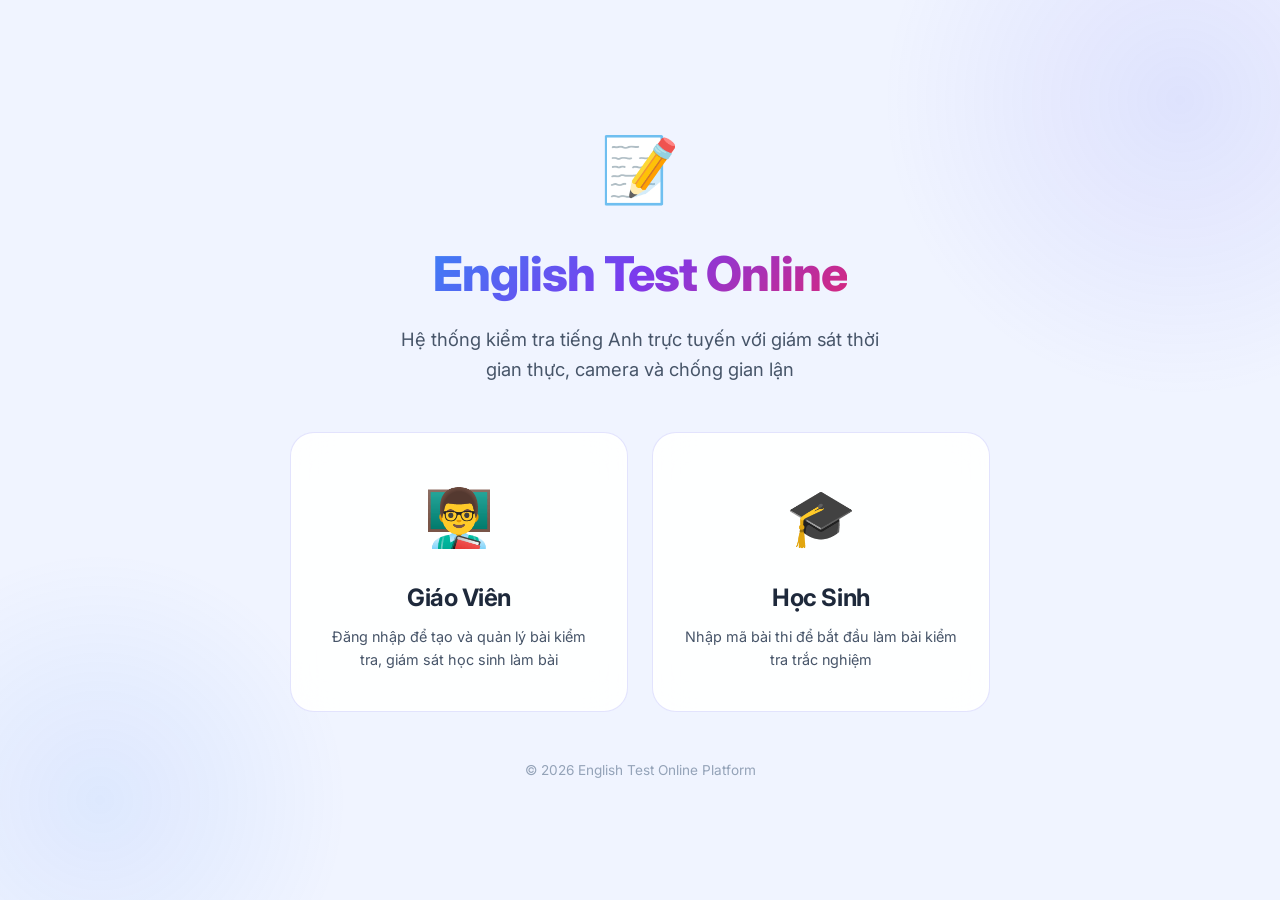
<file: index.html>
<!DOCTYPE html>
<html lang="vi">

<head>
  <meta charset="UTF-8">
  <meta name="viewport" content="width=device-width, initial-scale=1.0">
  <meta name="description" content="Hệ thống kiểm tra tiếng Anh trực tuyến cho học sinh - Online English Test Platform">
  <title>English Test Online - Hệ Thống Kiểm Tra Tiếng Anh</title>
  <link rel="stylesheet" href="css/style.css">
  <link rel="icon"
    href="data:image/svg+xml,<svg xmlns=%22http://www.w3.org/2000/svg%22 viewBox=%220 0 100 100%22><text y=%22.9em%22 font-size=%2290%22>📝</text></svg>">
</head>

<body>
  <div class="bg-animated"></div>

  <div class="landing-page">
    <div class="landing-logo">📝</div>
    <h1 class="landing-title">English Test Online</h1>
    <p class="landing-subtitle">Hệ thống kiểm tra tiếng Anh trực tuyến với giám sát thời gian thực, camera và chống gian
      lận</p>

    <div class="landing-cards">
      <a href="teacher/" class="role-card" id="admin-card">
        <span class="role-card-icon">👨‍🏫</span>
        <h2 class="role-card-title">Giáo Viên</h2>
        <p class="role-card-desc">Đăng nhập để tạo và quản lý bài kiểm tra, giám sát học sinh làm bài</p>
      </a>

      <a href="student/" class="role-card" id="student-card">
        <span class="role-card-icon">🎓</span>
        <h2 class="role-card-title">Học Sinh</h2>
        <p class="role-card-desc">Nhập mã bài thi để bắt đầu làm bài kiểm tra trắc nghiệm</p>
      </a>
    </div>

    <p style="margin-top: 48px; color: var(--text-muted); font-size: 0.85rem;">
      © 2026 English Test Online Platform
    </p>
  </div>
</body>

</html>
</file>
<file: css/style.css>
@import url('https://fonts.googleapis.com/css2?family=Inter:wght@300;400;500;600;700;800&display=swap');

/* ===== CSS VARIABLES – LIGHT THEME ===== */
:root {
  --bg-primary: #f0f4ff;
  --bg-secondary: #ffffff;
  --bg-card: rgba(255, 255, 255, 0.92);
  --bg-glass: rgba(99, 102, 241, 0.06);
  --border-glass: rgba(99, 102, 241, 0.18);
  --text-primary: #1e293b;
  --text-secondary: #475569;
  --text-muted: #94a3b8;
  --accent-blue: #3b82f6;
  --accent-purple: #7c3aed;
  --accent-cyan: #0891b2;
  --accent-green: #059669;
  --accent-red: #dc2626;
  --accent-orange: #d97706;
  --accent-pink: #db2777;
  --gradient-main: linear-gradient(135deg, #3b82f6, #7c3aed, #db2777);
  --gradient-card: linear-gradient(135deg, rgba(59,130,246,0.08), rgba(124,58,237,0.08));
  --gradient-btn: linear-gradient(135deg, #3b82f6, #7c3aed);
  --gradient-danger: linear-gradient(135deg, #dc2626, #b91c1c);
  --gradient-success: linear-gradient(135deg, #059669, #047857);
  --shadow-lg: 0 20px 60px rgba(99, 102, 241, 0.15);
  --shadow-glow: 0 0 30px rgba(59, 130, 246, 0.2);
  --radius-sm: 8px;
  --radius-md: 12px;
  --radius-lg: 16px;
  --radius-xl: 24px;
  --transition: all 0.3s cubic-bezier(0.4, 0, 0.2, 1);
}

/* ===== RESET ===== */
*,
*::before,
*::after {
  margin: 0;
  padding: 0;
  box-sizing: border-box;
}

html {
  scroll-behavior: smooth;
}

body {
  font-family: 'Inter', -apple-system, BlinkMacSystemFont, sans-serif;
  background: var(--bg-primary);
  color: var(--text-primary);
  min-height: 100vh;
  overflow-x: hidden;
  line-height: 1.6;
}

/* ===== ANIMATED BACKGROUND ===== */
.bg-animated {
  position: fixed;
  top: 0;
  left: 0;
  width: 100%;
  height: 100%;
  z-index: -1;
  overflow: hidden;
}

.bg-animated::before {
  content: '';
  position: absolute;
  width: 600px;
  height: 600px;
  background: radial-gradient(circle, rgba(99, 102, 241, 0.12), transparent 70%);
  top: -200px;
  right: -200px;
  animation: float 15s ease-in-out infinite;
}

.bg-animated::after {
  content: '';
  position: absolute;
  width: 500px;
  height: 500px;
  background: radial-gradient(circle, rgba(59, 130, 246, 0.1), transparent 70%);
  bottom: -150px;
  left: -150px;
  animation: float 20s ease-in-out infinite reverse;
}

@keyframes float {

  0%,
  100% {
    transform: translate(0, 0) scale(1);
  }

  33% {
    transform: translate(30px, -30px) scale(1.05);
  }

  66% {
    transform: translate(-20px, 20px) scale(0.95);
  }
}

@keyframes fadeInUp {
  from {
    opacity: 0;
    transform: translateY(30px);
  }

  to {
    opacity: 1;
    transform: translateY(0);
  }
}

@keyframes fadeIn {
  from {
    opacity: 0;
  }

  to {
    opacity: 1;
  }
}

@keyframes slideInLeft {
  from {
    opacity: 0;
    transform: translateX(-40px);
  }

  to {
    opacity: 1;
    transform: translateX(0);
  }
}

@keyframes slideInRight {
  from {
    opacity: 0;
    transform: translateX(40px);
  }

  to {
    opacity: 1;
    transform: translateX(0);
  }
}

@keyframes pulse {

  0%,
  100% {
    transform: scale(1);
  }

  50% {
    transform: scale(1.05);
  }
}

@keyframes pulseGlow {

  0%,
  100% {
    box-shadow: 0 0 5px rgba(239, 68, 68, 0.5);
  }

  50% {
    box-shadow: 0 0 20px rgba(239, 68, 68, 0.8), 0 0 40px rgba(239, 68, 68, 0.4);
  }
}

@keyframes shimmer {
  0% {
    background-position: -200% center;
  }

  100% {
    background-position: 200% center;
  }
}

@keyframes spin {
  to {
    transform: rotate(360deg);
  }
}

/* ===== SCROLLBAR ===== */
::-webkit-scrollbar {
  width: 8px;
}

::-webkit-scrollbar-track {
  background: #e2e8f0;
}

::-webkit-scrollbar-thumb {
  background: var(--accent-blue);
  border-radius: 4px;
}

::-webkit-scrollbar-thumb:hover {
  background: var(--accent-purple);
}

/* ===== TYPOGRAPHY ===== */
h1,
h2,
h3 {
  font-weight: 700;
  letter-spacing: -0.02em;
}

/* ===== CONTAINER ===== */
.container {
  max-width: 1200px;
  margin: 0 auto;
  padding: 0 24px;
}

/* ===== BUTTONS ===== */
.btn {
  display: inline-flex;
  align-items: center;
  justify-content: center;
  gap: 8px;
  padding: 12px 28px;
  border: none;
  border-radius: var(--radius-md);
  font-family: 'Inter', sans-serif;
  font-size: 0.95rem;
  font-weight: 600;
  cursor: pointer;
  transition: var(--transition);
  text-decoration: none;
  position: relative;
  overflow: hidden;
}

.btn::after {
  content: '';
  position: absolute;
  inset: 0;
  background: linear-gradient(135deg, rgba(255, 255, 255, 0.1), transparent);
  opacity: 0;
  transition: opacity 0.3s;
}

.btn:hover::after {
  opacity: 1;
}

.btn-primary {
  background: var(--gradient-btn);
  color: white;
  box-shadow: 0 4px 15px rgba(59, 130, 246, 0.4);
}

.btn-primary:hover {
  transform: translateY(-2px);
  box-shadow: 0 8px 25px rgba(59, 130, 246, 0.5);
}

.btn-danger {
  background: var(--gradient-danger);
  color: white;
  box-shadow: 0 4px 15px rgba(239, 68, 68, 0.3);
}

.btn-danger:hover {
  transform: translateY(-2px);
  box-shadow: 0 8px 25px rgba(239, 68, 68, 0.4);
}

.btn-success {
  background: var(--gradient-success);
  color: white;
  box-shadow: 0 4px 15px rgba(16, 185, 129, 0.3);
}

.btn-success:hover {
  transform: translateY(-2px);
  box-shadow: 0 8px 25px rgba(16, 185, 129, 0.4);
}

.btn-outline {
  background: transparent;
  color: var(--text-primary);
  border: 1px solid var(--border-glass);
}

.btn-outline:hover {
  background: var(--bg-glass);
  border-color: var(--accent-blue);
}

.btn-sm {
  padding: 8px 16px;
  font-size: 0.85rem;
}

.btn-lg {
  padding: 16px 40px;
  font-size: 1.1rem;
  border-radius: var(--radius-lg);
}

.btn-icon {
  width: 40px;
  height: 40px;
  padding: 0;
  border-radius: var(--radius-sm);
}

/* ===== CARDS ===== */
.card {
  background: var(--bg-card);
  backdrop-filter: blur(20px);
  border: 1px solid var(--border-glass);
  border-radius: var(--radius-lg);
  padding: 24px;
  transition: var(--transition);
}

.card:hover {
  border-color: rgba(59, 130, 246, 0.3);
  box-shadow: var(--shadow-glow);
}

.card-header {
  display: flex;
  align-items: center;
  justify-content: space-between;
  margin-bottom: 20px;
  padding-bottom: 16px;
  border-bottom: 1px solid var(--border-glass);
}

.card-title {
  font-size: 1.2rem;
  font-weight: 600;
  background: var(--gradient-main);
  -webkit-background-clip: text;
  -webkit-text-fill-color: transparent;
  background-clip: text;
}

/* ===== FORM ELEMENTS ===== */
.form-group {
  margin-bottom: 20px;
}

.form-label {
  display: block;
  margin-bottom: 8px;
  font-size: 0.9rem;
  font-weight: 500;
  color: var(--text-secondary);
}

.form-input,
.form-select,
.form-textarea {
  width: 100%;
  padding: 12px 16px;
  background: var(--bg-glass);
  border: 1px solid var(--border-glass);
  border-radius: var(--radius-md);
  color: var(--text-primary);
  font-family: 'Inter', sans-serif;
  font-size: 0.95rem;
  transition: var(--transition);
  outline: none;
}

.form-input:focus,
.form-select:focus,
.form-textarea:focus {
  border-color: var(--accent-blue);
  box-shadow: 0 0 0 3px rgba(59, 130, 246, 0.2);
}

.form-input::placeholder {
  color: var(--text-muted);
}

.form-textarea {
  min-height: 100px;
  resize: vertical;
}

.form-select {
  cursor: pointer;
}

.form-select option {
  background: #ffffff;
  color: var(--text-primary);
}

/* ===== LANDING PAGE ===== */
.landing-page {
  min-height: 100vh;
  display: flex;
  flex-direction: column;
  align-items: center;
  justify-content: center;
  text-align: center;
  padding: 40px 20px;
}

.landing-logo {
  font-size: 4rem;
  margin-bottom: 16px;
  animation: fadeInUp 0.8s ease-out;
}

.landing-title {
  font-size: 3rem;
  font-weight: 800;
  background: var(--gradient-main);
  -webkit-background-clip: text;
  -webkit-text-fill-color: transparent;
  background-clip: text;
  margin-bottom: 12px;
  animation: fadeInUp 0.8s ease-out 0.1s both;
}

.landing-subtitle {
  font-size: 1.15rem;
  color: var(--text-secondary);
  max-width: 500px;
  margin-bottom: 48px;
  animation: fadeInUp 0.8s ease-out 0.2s both;
}

.landing-cards {
  display: grid;
  grid-template-columns: repeat(2, 1fr);
  gap: 24px;
  max-width: 700px;
  width: 100%;
  animation: fadeInUp 0.8s ease-out 0.3s both;
}

.role-card {
  background: var(--bg-card);
  backdrop-filter: blur(20px);
  border: 1px solid var(--border-glass);
  border-radius: var(--radius-xl);
  padding: 40px 30px;
  cursor: pointer;
  transition: var(--transition);
  text-decoration: none;
  color: var(--text-primary);
  position: relative;
  overflow: hidden;
}

.role-card::before {
  content: '';
  position: absolute;
  inset: 0;
  background: var(--gradient-card);
  opacity: 0;
  transition: opacity 0.3s;
}

.role-card:hover {
  transform: translateY(-8px);
  border-color: rgba(59, 130, 246, 0.4);
  box-shadow: var(--shadow-lg), var(--shadow-glow);
}

.role-card:hover::before {
  opacity: 1;
}

.role-card-icon {
  font-size: 3.5rem;
  margin-bottom: 16px;
  display: block;
  position: relative;
  z-index: 1;
}

.role-card-title {
  font-size: 1.5rem;
  font-weight: 700;
  margin-bottom: 8px;
  position: relative;
  z-index: 1;
}

.role-card-desc {
  font-size: 0.9rem;
  color: var(--text-secondary);
  position: relative;
  z-index: 1;
}

/* ===== LOGIN PAGE ===== */
.login-container {
  min-height: 100vh;
  display: flex;
  align-items: center;
  justify-content: center;
  padding: 20px;
}

.login-box {
  width: 100%;
  max-width: 420px;
  animation: fadeInUp 0.6s ease-out;
}

.login-header {
  text-align: center;
  margin-bottom: 32px;
}

.login-header h1 {
  font-size: 1.8rem;
  margin-bottom: 8px;
  background: var(--gradient-main);
  -webkit-background-clip: text;
  -webkit-text-fill-color: transparent;
  background-clip: text;
}

.login-header p {
  color: var(--text-secondary);
}

.login-form .btn {
  width: 100%;
  margin-top: 8px;
}

/* ===== ADMIN DASHBOARD ===== */
.dashboard {
  min-height: 100vh;
  display: flex;
}

.sidebar {
  width: 260px;
  background: var(--bg-secondary);
  border-right: 1px solid var(--border-glass);
  padding: 24px 16px;
  display: flex;
  flex-direction: column;
  position: fixed;
  top: 0;
  left: 0;
  bottom: 0;
  z-index: 100;
  animation: slideInLeft 0.5s ease-out;
}

.sidebar-logo {
  display: flex;
  align-items: center;
  gap: 12px;
  padding: 8px 12px;
  margin-bottom: 32px;
}

.sidebar-logo span:first-child {
  font-size: 2rem;
}

.sidebar-logo span:last-child {
  font-size: 1.2rem;
  font-weight: 700;
  background: var(--gradient-main);
  -webkit-background-clip: text;
  -webkit-text-fill-color: transparent;
  background-clip: text;
}

.sidebar-nav {
  flex: 1;
  display: flex;
  flex-direction: column;
  gap: 4px;
}

.nav-item {
  display: flex;
  align-items: center;
  gap: 12px;
  padding: 12px 16px;
  border-radius: var(--radius-md);
  cursor: pointer;
  transition: var(--transition);
  font-size: 0.95rem;
  color: var(--text-secondary);
  border: none;
  background: none;
  width: 100%;
  text-align: left;
  font-family: 'Inter', sans-serif;
}

.nav-item:hover {
  background: var(--bg-glass);
  color: var(--text-primary);
}

.nav-item.active {
  background: rgba(59, 130, 246, 0.15);
  color: var(--accent-blue);
  font-weight: 600;
}

.nav-item-icon {
  font-size: 1.3rem;
  width: 28px;
  text-align: center;
}

.sidebar-footer {
  padding-top: 16px;
  border-top: 1px solid var(--border-glass);
}

.main-content {
  flex: 1;
  margin-left: 260px;
  padding: 32px;
  animation: fadeIn 0.5s ease-out;
}

.page-header {
  margin-bottom: 32px;
}

.page-title {
  font-size: 2rem;
  font-weight: 800;
  margin-bottom: 8px;
}

.page-subtitle {
  color: var(--text-secondary);
}

/* ===== TAB SECTIONS ===== */
.tab-content {
  display: none;
}

.tab-content.active {
  display: block;
  animation: fadeIn 0.4s ease-out;
}

/* ===== STATS ROW ===== */
.stats-row {
  display: grid;
  grid-template-columns: repeat(auto-fit, minmax(220px, 1fr));
  gap: 20px;
  margin-bottom: 32px;
}

.stat-card {
  background: var(--bg-card);
  backdrop-filter: blur(20px);
  border: 1px solid var(--border-glass);
  border-radius: var(--radius-lg);
  padding: 24px;
  display: flex;
  align-items: center;
  gap: 16px;
  transition: var(--transition);
}

.stat-card:hover {
  transform: translateY(-4px);
  box-shadow: var(--shadow-glow);
}

.stat-icon {
  width: 56px;
  height: 56px;
  border-radius: var(--radius-md);
  display: flex;
  align-items: center;
  justify-content: center;
  font-size: 1.5rem;
}

.stat-icon.blue {
  background: rgba(59, 130, 246, 0.15);
}

.stat-icon.green {
  background: rgba(16, 185, 129, 0.15);
}

.stat-icon.purple {
  background: rgba(139, 92, 246, 0.15);
}

.stat-icon.red {
  background: rgba(239, 68, 68, 0.15);
}

.stat-icon.orange {
  background: rgba(245, 158, 11, 0.15);
}

.stat-value {
  font-size: 2rem;
  font-weight: 800;
  line-height: 1;
}

.stat-label {
  font-size: 0.85rem;
  color: var(--text-secondary);
  margin-top: 4px;
}

/* ===== QUESTION BUILDER ===== */
.question-item {
  background: var(--bg-glass);
  border: 1px solid var(--border-glass);
  border-radius: var(--radius-md);
  padding: 20px;
  margin-bottom: 16px;
  position: relative;
  animation: fadeInUp 0.3s ease-out;
}

.question-number {
  position: absolute;
  top: -10px;
  left: 16px;
  background: var(--gradient-btn);
  color: white;
  padding: 2px 12px;
  border-radius: 20px;
  font-size: 0.8rem;
  font-weight: 600;
}

.question-remove {
  position: absolute;
  top: 8px;
  right: 8px;
  background: none;
  border: none;
  color: var(--accent-red);
  cursor: pointer;
  font-size: 1.2rem;
  padding: 4px 8px;
  border-radius: var(--radius-sm);
  transition: var(--transition);
}

.question-remove:hover {
  background: rgba(239, 68, 68, 0.15);
}

.reading-group-remove {
  background: none;
  border: none;
  color: var(--accent-red);
  cursor: pointer;
  font-size: 1.2rem;
  padding: 4px 8px;
  border-radius: var(--radius-sm);
  transition: var(--transition);
  flex-shrink: 0;
}

.reading-group-remove:hover {
  background: rgba(239, 68, 68, 0.15);
}

.options-grid {
  display: grid;
  grid-template-columns: 1fr 1fr;
  gap: 12px;
  margin-top: 12px;
}

.option-item {
  display: flex;
  align-items: center;
  gap: 8px;
}

.option-label {
  background: var(--gradient-btn);
  color: white;
  width: 28px;
  height: 28px;
  border-radius: 50%;
  display: flex;
  align-items: center;
  justify-content: center;
  font-size: 0.8rem;
  font-weight: 700;
  flex-shrink: 0;
}

.option-item .form-input {
  flex: 1;
}

.correct-answer-group {
  margin-top: 12px;
  display: flex;
  align-items: center;
  gap: 12px;
}

.correct-answer-group label {
  font-size: 0.85rem;
  color: var(--text-secondary);
}

.correct-answer-group select {
  padding: 6px 12px;
  background: var(--bg-glass);
  border: 1px solid var(--accent-green);
  border-radius: var(--radius-sm);
  color: var(--accent-green);
  font-family: 'Inter', sans-serif;
  font-weight: 600;
  outline: none;
}

.correct-answer-group select option {
  background: var(--bg-secondary);
}

/* ===== QUESTION PAGINATION (Admin) ===== */
.question-pagination {
  display: flex;
  align-items: center;
  justify-content: center;
  gap: 16px;
  margin-bottom: 16px;
  padding: 12px;
  background: var(--bg-glass);
  border: 1px solid var(--border-glass);
  border-radius: var(--radius-md);
}

.question-page-info {
  font-size: 0.95rem;
  font-weight: 700;
  background: var(--gradient-btn);
  -webkit-background-clip: text;
  -webkit-text-fill-color: transparent;
  background-clip: text;
  min-width: 80px;
  text-align: center;
}

/* ===== RICH TEXT EDITOR ===== */
.richtext-editor {
  cursor: text;
  overflow-y: auto;
}

.richtext-editor:empty:before {
  content: attr(data-placeholder);
  color: var(--text-muted);
  pointer-events: none;
}

.richtext-editor:focus {
  border-color: var(--accent-blue);
  box-shadow: 0 0 0 3px rgba(59, 130, 246, 0.2);
  outline: none;
}

.richtext-editor b,
.richtext-editor strong {
  font-weight: 700;
  color: var(--text-primary);
}

.richtext-editor i,
.richtext-editor em {
  font-style: italic;
}

.richtext-editor u {
  text-decoration: underline;
}

/* ===== PASSAGE RICH TEXT DISPLAY ===== */
.passage-richtext b,
.passage-richtext strong {
  font-weight: 700;
}

.passage-richtext i,
.passage-richtext em {
  font-style: italic;
}

.passage-richtext u {
  text-decoration: underline;
}

/* ===== MONITORING ===== */
.monitor-grid {
  display: grid;
  grid-template-columns: repeat(auto-fill, minmax(280px, 1fr));
  gap: 16px;
}

.student-monitor-card {
  background: var(--bg-card);
  border: 1px solid var(--border-glass);
  border-radius: var(--radius-lg);
  padding: 16px;
  transition: var(--transition);
}

.student-monitor-card.cheating {
  border-color: var(--accent-red);
  animation: pulseGlow 2s infinite;
}

.student-monitor-card.cancelled {
  border-color: var(--accent-red);
  opacity: 0.6;
}

.student-monitor-card.completed {
  border-color: var(--accent-green);
}

.student-monitor-header {
  display: flex;
  align-items: center;
  justify-content: space-between;
  margin-bottom: 12px;
}

.student-name {
  font-weight: 600;
  font-size: 1rem;
}

.student-status {
  font-size: 0.75rem;
  padding: 4px 10px;
  border-radius: 20px;
  font-weight: 600;
}

.status-active {
  background: rgba(16, 185, 129, 0.15);
  color: var(--accent-green);
}

.status-warning {
  background: rgba(245, 158, 11, 0.15);
  color: var(--accent-orange);
}

.status-cancelled {
  background: rgba(239, 68, 68, 0.15);
  color: var(--accent-red);
}

.status-completed {
  background: rgba(59, 130, 246, 0.15);
  color: var(--accent-blue);
}

.student-camera {
  width: 100%;
  aspect-ratio: 4/3;
  background: var(--bg-secondary);
  border-radius: var(--radius-sm);
  margin-bottom: 12px;
  display: flex;
  align-items: center;
  justify-content: center;
  overflow: hidden;
  border: 1px solid var(--border-glass);
}

.student-camera img {
  width: 100%;
  height: 100%;
  object-fit: cover;
}

.student-camera .no-camera {
  color: var(--text-muted);
  font-size: 0.85rem;
  text-align: center;
}

.student-info-row {
  display: flex;
  justify-content: space-between;
  font-size: 0.85rem;
  color: var(--text-secondary);
  margin-bottom: 4px;
}

.violation-badge {
  display: inline-flex;
  align-items: center;
  gap: 4px;
  padding: 2px 8px;
  background: rgba(239, 68, 68, 0.15);
  color: var(--accent-red);
  border-radius: 12px;
  font-size: 0.75rem;
  font-weight: 600;
}

/* ===== HISTORY TABLE ===== */
.table-container {
  overflow-x: auto;
}

.data-table {
  width: 100%;
  border-collapse: separate;
  border-spacing: 0;
}

.data-table th {
  background: var(--bg-glass);
  padding: 14px 16px;
  text-align: left;
  font-size: 0.85rem;
  font-weight: 600;
  color: var(--text-secondary);
  text-transform: uppercase;
  letter-spacing: 0.05em;
  border-bottom: 1px solid var(--border-glass);
}

.data-table th:first-child {
  border-radius: var(--radius-md) 0 0 0;
}

.data-table th:last-child {
  border-radius: 0 var(--radius-md) 0 0;
}

.data-table td {
  padding: 14px 16px;
  border-bottom: 1px solid var(--border-glass);
  font-size: 0.9rem;
}

.data-table tr:hover td {
  background: var(--bg-glass);
}

.badge {
  display: inline-block;
  padding: 4px 12px;
  border-radius: 20px;
  font-size: 0.8rem;
  font-weight: 600;
}

.badge-active {
  background: rgba(16, 185, 129, 0.15);
  color: var(--accent-green);
}

.badge-inactive {
  background: rgba(100, 116, 139, 0.15);
  color: var(--text-muted);
}

/* ===== STUDENT EXAM PAGE ===== */
.student-entry {
  min-height: 100vh;
  display: flex;
  align-items: center;
  justify-content: center;
  padding: 20px;
}

.student-entry-box {
  width: 100%;
  max-width: 480px;
  animation: fadeInUp 0.6s ease-out;
}

.student-entry-header {
  text-align: center;
  margin-bottom: 32px;
}

.student-entry-header h1 {
  font-size: 2rem;
  background: var(--gradient-main);
  -webkit-background-clip: text;
  -webkit-text-fill-color: transparent;
  background-clip: text;
  margin-bottom: 8px;
}

/* ===== EXAM INTERFACE ===== */
.exam-container {
  min-height: 100vh;
  padding: 0;
}

.exam-header {
  position: sticky;
  top: 0;
  z-index: 50;
  background: rgba(255, 255, 255, 0.95);
  backdrop-filter: blur(20px);
  border-bottom: 1px solid var(--border-glass);
  padding: 16px 24px;
  display: flex;
  align-items: center;
  justify-content: space-between;
  box-shadow: 0 2px 12px rgba(99,102,241,0.08);
}

.exam-info {
  display: flex;
  align-items: center;
  gap: 24px;
}

.exam-title-text {
  font-size: 1.1rem;
  font-weight: 700;
}

.exam-timer {
  display: flex;
  align-items: center;
  gap: 8px;
  font-size: 1.3rem;
  font-weight: 700;
  font-variant-numeric: tabular-nums;
  color: var(--accent-cyan);
}

.exam-timer.warning {
  color: var(--accent-orange);
  animation: pulse 1s infinite;
}

.exam-timer.danger {
  color: var(--accent-red);
  animation: pulse 0.5s infinite;
}

.exam-camera-preview {
  position: fixed;
  bottom: 20px;
  right: 20px;
  width: 160px;
  border-radius: var(--radius-md);
  overflow: hidden;
  border: 2px solid var(--accent-blue);
  box-shadow: var(--shadow-lg);
  z-index: 60;
}

.exam-camera-preview video {
  width: 100%;
  display: block;
  transform: scaleX(-1);
}

.camera-label {
  position: absolute;
  bottom: 0;
  left: 0;
  right: 0;
  background: rgba(0, 0, 0, 0.7);
  color: white;
  font-size: 0.7rem;
  text-align: center;
  padding: 2px;
}

.exam-body {
  max-width: 800px;
  margin: 0 auto;
  padding: 32px 24px 120px;
}

.exam-progress {
  display: flex;
  align-items: center;
  gap: 12px;
  margin-bottom: 32px;
}

.progress-bar {
  flex: 1;
  height: 8px;
  background: var(--bg-glass);
  border-radius: 4px;
  overflow: hidden;
}

.progress-fill {
  height: 100%;
  background: var(--gradient-btn);
  border-radius: 4px;
  transition: width 0.5s ease;
}

.progress-text {
  font-size: 0.85rem;
  color: var(--text-secondary);
  min-width: 60px;
  text-align: right;
}

.question-card {
  background: var(--bg-card);
  backdrop-filter: blur(20px);
  border: 1px solid var(--border-glass);
  border-radius: var(--radius-xl);
  padding: 32px;
  margin-bottom: 24px;
  animation: fadeInUp 0.4s ease-out;
}

.question-badge {
  display: inline-block;
  background: var(--gradient-btn);
  color: white;
  padding: 4px 14px;
  border-radius: 20px;
  font-size: 0.85rem;
  font-weight: 600;
  margin-bottom: 16px;
}

.question-text {
  font-size: 1.15rem;
  font-weight: 600;
  margin-bottom: 24px;
  line-height: 1.8;
}

.answer-options {
  display: flex;
  flex-direction: column;
  gap: 12px;
}

.answer-option {
  display: flex;
  align-items: center;
  gap: 16px;
  padding: 16px 20px;
  background: var(--bg-glass);
  border: 2px solid var(--border-glass);
  border-radius: var(--radius-md);
  cursor: pointer;
  transition: var(--transition);
}

.answer-option:hover {
  border-color: rgba(59, 130, 246, 0.4);
  background: rgba(59, 130, 246, 0.05);
}

.answer-option.selected {
  border-color: var(--accent-blue);
  background: rgba(59, 130, 246, 0.1);
}

.answer-option input[type="radio"] {
  display: none;
}

.answer-circle {
  width: 36px;
  height: 36px;
  border-radius: 50%;
  border: 2px solid var(--border-glass);
  display: flex;
  align-items: center;
  justify-content: center;
  font-weight: 700;
  font-size: 0.9rem;
  flex-shrink: 0;
  transition: var(--transition);
}

.answer-option.selected .answer-circle {
  background: var(--gradient-btn);
  border-color: transparent;
  color: white;
}

.answer-text {
  font-size: 1rem;
}

.exam-nav {
  display: flex;
  justify-content: space-between;
  gap: 16px;
  margin-top: 24px;
}

/* ===== QUESTION NAVIGATION ===== */
.question-nav-panel {
  position: fixed;
  bottom: 0;
  left: 0;
  right: 0;
  background: rgba(255, 255, 255, 0.97);
  backdrop-filter: blur(20px);
  border-top: 1px solid var(--border-glass);
  padding: 12px 24px;
  z-index: 50;
  display: flex;
  align-items: center;
  gap: 10px;
  justify-content: center;
  box-shadow: 0 -2px 12px rgba(99,102,241,0.08);
}

.nav-window {
  display: flex;
  align-items: center;
  gap: 6px;
}

.q-nav-btn {
  width: 38px;
  height: 38px;
  border: 1px solid var(--border-glass);
  background: var(--bg-glass);
  color: var(--text-secondary);
  border-radius: var(--radius-sm);
  cursor: pointer;
  font-family: 'Inter', sans-serif;
  font-size: 0.85rem;
  font-weight: 600;
  transition: var(--transition);
  display: flex;
  align-items: center;
  justify-content: center;
}

.q-nav-btn:hover {
  border-color: var(--accent-blue);
}

.q-nav-btn.answered {
  background: rgba(59, 130, 246, 0.2);
  border-color: var(--accent-blue);
  color: var(--accent-blue);
}

.q-nav-btn.current {
  background: var(--gradient-btn);
  border-color: transparent;
  color: white;
}

/* ===== VIOLATION WARNING ===== */
.violation-overlay {
  position: fixed;
  inset: 0;
  background: rgba(0, 0, 0, 0.9);
  display: flex;
  align-items: center;
  justify-content: center;
  z-index: 10000;
  animation: fadeIn 0.3s;
}

.violation-modal {
  background: var(--bg-secondary);
  border: 2px solid var(--accent-red);
  border-radius: var(--radius-xl);
  padding: 48px;
  text-align: center;
  max-width: 500px;
  animation: fadeInUp 0.4s ease-out;
}

.violation-icon {
  font-size: 4rem;
  margin-bottom: 16px;
}

.violation-title {
  font-size: 1.8rem;
  font-weight: 800;
  color: var(--accent-red);
  margin-bottom: 12px;
}

.violation-text {
  color: var(--text-secondary);
  margin-bottom: 24px;
  line-height: 1.8;
}

/* ===== RESULT PAGE ===== */
.result-container {
  min-height: 100vh;
  display: flex;
  align-items: center;
  justify-content: center;
  padding: 20px;
}

.result-box {
  max-width: 500px;
  width: 100%;
  text-align: center;
  animation: fadeInUp 0.6s ease-out;
}

.result-score-circle {
  width: 180px;
  height: 180px;
  border-radius: 50%;
  background: var(--gradient-card);
  border: 4px solid var(--accent-blue);
  display: flex;
  flex-direction: column;
  align-items: center;
  justify-content: center;
  margin: 0 auto 24px;
}

.result-score-value {
  font-size: 3rem;
  font-weight: 800;
  background: var(--gradient-main);
  -webkit-background-clip: text;
  -webkit-text-fill-color: transparent;
  background-clip: text;
}

.result-score-label {
  font-size: 0.9rem;
  color: var(--text-secondary);
}

/* ===== TOAST / ALERTS ===== */
.toast-container {
  position: fixed;
  top: 20px;
  right: 20px;
  z-index: 10001;
  display: flex;
  flex-direction: column;
  gap: 8px;
}

.toast {
  background: var(--bg-secondary);
  border: 1px solid var(--border-glass);
  border-radius: var(--radius-md);
  padding: 16px 20px;
  display: flex;
  align-items: center;
  gap: 12px;
  min-width: 300px;
  box-shadow: var(--shadow-lg);
  animation: slideInRight 0.4s ease-out;
}

.toast.warning {
  border-color: var(--accent-orange);
}

.toast.error {
  border-color: var(--accent-red);
}

.toast.success {
  border-color: var(--accent-green);
}

.toast-icon {
  font-size: 1.3rem;
}

.toast-message {
  font-size: 0.9rem;
  flex: 1;
}

/* ===== MODAL ===== */
.modal-overlay {
  position: fixed;
  inset: 0;
  background: rgba(0, 0, 0, 0.7);
  display: flex;
  align-items: center;
  justify-content: center;
  z-index: 1000;
  animation: fadeIn 0.2s;
  padding: 20px;
}

.modal {
  background: var(--bg-secondary);
  border: 1px solid var(--border-glass);
  border-radius: var(--radius-xl);
  padding: 32px;
  max-width: 600px;
  width: 100%;
  max-height: 80vh;
  overflow-y: auto;
  animation: fadeInUp 0.3s ease-out;
}

.modal-title {
  font-size: 1.4rem;
  font-weight: 700;
  margin-bottom: 20px;
  background: var(--gradient-main);
  -webkit-background-clip: text;
  -webkit-text-fill-color: transparent;
  background-clip: text;
}

.modal-actions {
  display: flex;
  gap: 12px;
  justify-content: flex-end;
  margin-top: 24px;
}

/* ===== EMPTY STATE ===== */
.empty-state {
  text-align: center;
  padding: 60px 20px;
  color: var(--text-muted);
}

.empty-state-icon {
  font-size: 4rem;
  margin-bottom: 16px;
  opacity: 0.5;
}

.empty-state-text {
  font-size: 1.1rem;
  margin-bottom: 8px;
}

/* ===== LOADING SPINNER ===== */
.spinner {
  width: 40px;
  height: 40px;
  border: 3px solid var(--border-glass);
  border-top-color: var(--accent-blue);
  border-radius: 50%;
  animation: spin 0.8s linear infinite;
  margin: 40px auto;
}

/* ===== RESPONSIVE ===== */
@media (max-width: 768px) {
  .landing-title {
    font-size: 2rem;
  }

  .landing-cards {
    grid-template-columns: 1fr;
  }

  .sidebar {
    transform: translateX(-100%);
    transition: transform 0.3s ease;
  }

  .sidebar.open {
    transform: translateX(0);
  }

  .main-content {
    margin-left: 0;
  }

  .options-grid {
    grid-template-columns: 1fr;
  }

  .stats-row {
    grid-template-columns: 1fr;
  }

  .monitor-grid {
    grid-template-columns: 1fr;
  }

  .exam-camera-preview {
    width: 120px;
  }

  .mobile-menu-btn {
    display: block !important;
    position: fixed;
    top: 16px;
    left: 16px;
    z-index: 101;
    background: var(--bg-secondary);
    border: 1px solid var(--border-glass);
    color: var(--text-primary);
    width: 44px;
    height: 44px;
    border-radius: var(--radius-sm);
    display: flex;
    align-items: center;
    justify-content: center;
    font-size: 1.3rem;
    cursor: pointer;
  }
}

.mobile-menu-btn {
  display: none;
}

/* ===== ACCESS CODE DISPLAY ===== */
.access-code-display {
  background: var(--bg-glass);
  border: 2px dashed var(--accent-blue);
  border-radius: var(--radius-lg);
  padding: 20px;
  text-align: center;
  margin: 16px 0;
}

.access-code-value {
  font-size: 2rem;
  font-weight: 800;
  letter-spacing: 0.2em;
  font-variant-numeric: tabular-nums;
  background: var(--gradient-main);
  -webkit-background-clip: text;
  -webkit-text-fill-color: transparent;
  background-clip: text;
}

.access-code-label {
  font-size: 0.85rem;
  color: var(--text-secondary);
  margin-bottom: 8px;
}

/* ===== CONFIRM MODAL ===== */
.confirm-overlay {
  position: fixed;
  inset: 0;
  background: rgba(0, 0, 0, 0.85);
  display: flex;
  align-items: center;
  justify-content: center;
  z-index: 10000;
  animation: fadeIn 0.2s ease-out;
  padding: 20px;
}

.confirm-modal {
  background: var(--bg-secondary);
  border: 1px solid var(--border-glass);
  border-radius: var(--radius-xl);
  padding: 40px 36px 32px;
  max-width: 420px;
  width: 100%;
  text-align: center;
  animation: fadeInUp 0.3s ease-out;
  box-shadow: 0 25px 80px rgba(0, 0, 0, 0.6), 0 0 40px rgba(59, 130, 246, 0.1);
}

.confirm-icon {
  font-size: 3.5rem;
  margin-bottom: 16px;
  width: 80px;
  height: 80px;
  display: flex;
  align-items: center;
  justify-content: center;
  margin: 0 auto 16px;
  background: var(--gradient-card);
  border-radius: 50%;
  border: 1px solid var(--border-glass);
}

.confirm-title {
  font-size: 1.4rem;
  font-weight: 700;
  margin-bottom: 12px;
  background: var(--gradient-main);
  -webkit-background-clip: text;
  -webkit-text-fill-color: transparent;
  background-clip: text;
}

.confirm-text {
  color: var(--text-secondary);
  font-size: 0.95rem;
  margin-bottom: 28px;
  line-height: 1.6;
}

.confirm-actions {
  display: flex;
  gap: 12px;
  justify-content: center;
}

.confirm-actions .btn {
  min-width: 130px;
  padding: 14px 28px;
  font-size: 1rem;
}

/* ===== HIDDEN ===== */
.hidden {
  display: none !important;
}

/* ===== ALERT BAR ===== */
.alert-bar {
  padding: 12px 20px;
  border-radius: var(--radius-md);
  margin-bottom: 16px;
  display: flex;
  align-items: center;
  gap: 12px;
  font-size: 0.9rem;
  animation: fadeInUp 0.3s ease-out;
}

.alert-bar.alert-danger {
  background: rgba(239, 68, 68, 0.15);
  border: 1px solid rgba(239, 68, 68, 0.3);
  color: var(--accent-red);
}

.alert-bar.alert-warning {
  background: rgba(245, 158, 11, 0.15);
  border: 1px solid rgba(245, 158, 11, 0.3);
  color: var(--accent-orange);
}

.alert-bar.alert-success {
  background: rgba(16, 185, 129, 0.15);
  border: 1px solid rgba(16, 185, 129, 0.3);
  color: var(--accent-green);
}

/* ===== RESULTS LIST ===== */
.results-list {
  display: flex;
  flex-direction: column;
  gap: 8px;
  margin-top: 16px;
}

.result-row {
  display: flex;
  align-items: center;
  justify-content: space-between;
  padding: 12px 16px;
  background: var(--bg-glass);
  border-radius: var(--radius-sm);
  font-size: 0.9rem;
}

.result-row .student-score {
  font-weight: 700;
  color: var(--accent-cyan);
}

/* ===== MOBILE RESPONSIVE ===== */
@media (max-width: 768px) {

  /* Sidebar */
  .sidebar {
    transform: translateX(-100%);
    transition: transform 0.3s ease;
  }

  .sidebar.open {
    transform: translateX(0);
  }

  .main-content {
    margin-left: 0;
    padding: 16px;
  }

  .mobile-menu-btn {
    display: flex;
  }

  .page-title {
    font-size: 1.4rem;
  }

  /* Exam section */
  .exam-header {
    padding: 8px 12px;
  }

  .exam-title-text {
    font-size: 0.8rem;
  }

  .exam-body {
    padding: 12px;
  }

  .question-badge {
    font-size: 0.7rem;
    padding: 2px 8px;
  }

  .question-text {
    font-size: 0.85rem;
  }

  .answer-option {
    padding: 10px 12px;
    font-size: 0.82rem;
  }

  .answer-circle {
    width: 24px;
    height: 24px;
    font-size: 0.75rem;
  }

  .answer-text {
    font-size: 0.82rem;
  }

  .exam-nav .btn {
    font-size: 0.8rem;
    padding: 8px 14px;
  }

  /* Nav panel */
  .question-nav-panel {
    padding: 8px 16px;
    gap: 8px;
  }

  .q-nav-btn {
    width: 32px;
    height: 32px;
    font-size: 0.75rem;
  }

  /* Popup */
  .confirm-modal {
    margin: 16px;
    padding: 20px;
  }

  .confirm-title {
    font-size: 1.1rem;
  }

  .confirm-text {
    font-size: 0.8rem !important;
    line-height: 1.6 !important;
  }

  /* Cards & forms */
  .card {
    padding: 16px;
  }

  .form-input {
    padding: 10px 12px;
    font-size: 0.85rem;
  }

  .btn {
    padding: 10px 20px;
    font-size: 0.85rem;
  }

  .btn-lg {
    padding: 12px 28px;
    font-size: 0.95rem;
  }

  /* Student entry */
  .student-entry-box {
    padding: 0 12px;
  }

  .student-entry-header h1 {
    font-size: 1.4rem;
  }

  /* Landing page */
  .landing-title {
    font-size: 2rem;
  }

  .landing-cards {
    grid-template-columns: 1fr;
    gap: 16px;
  }

  .role-card {
    padding: 28px 20px;
  }
}
</file>
